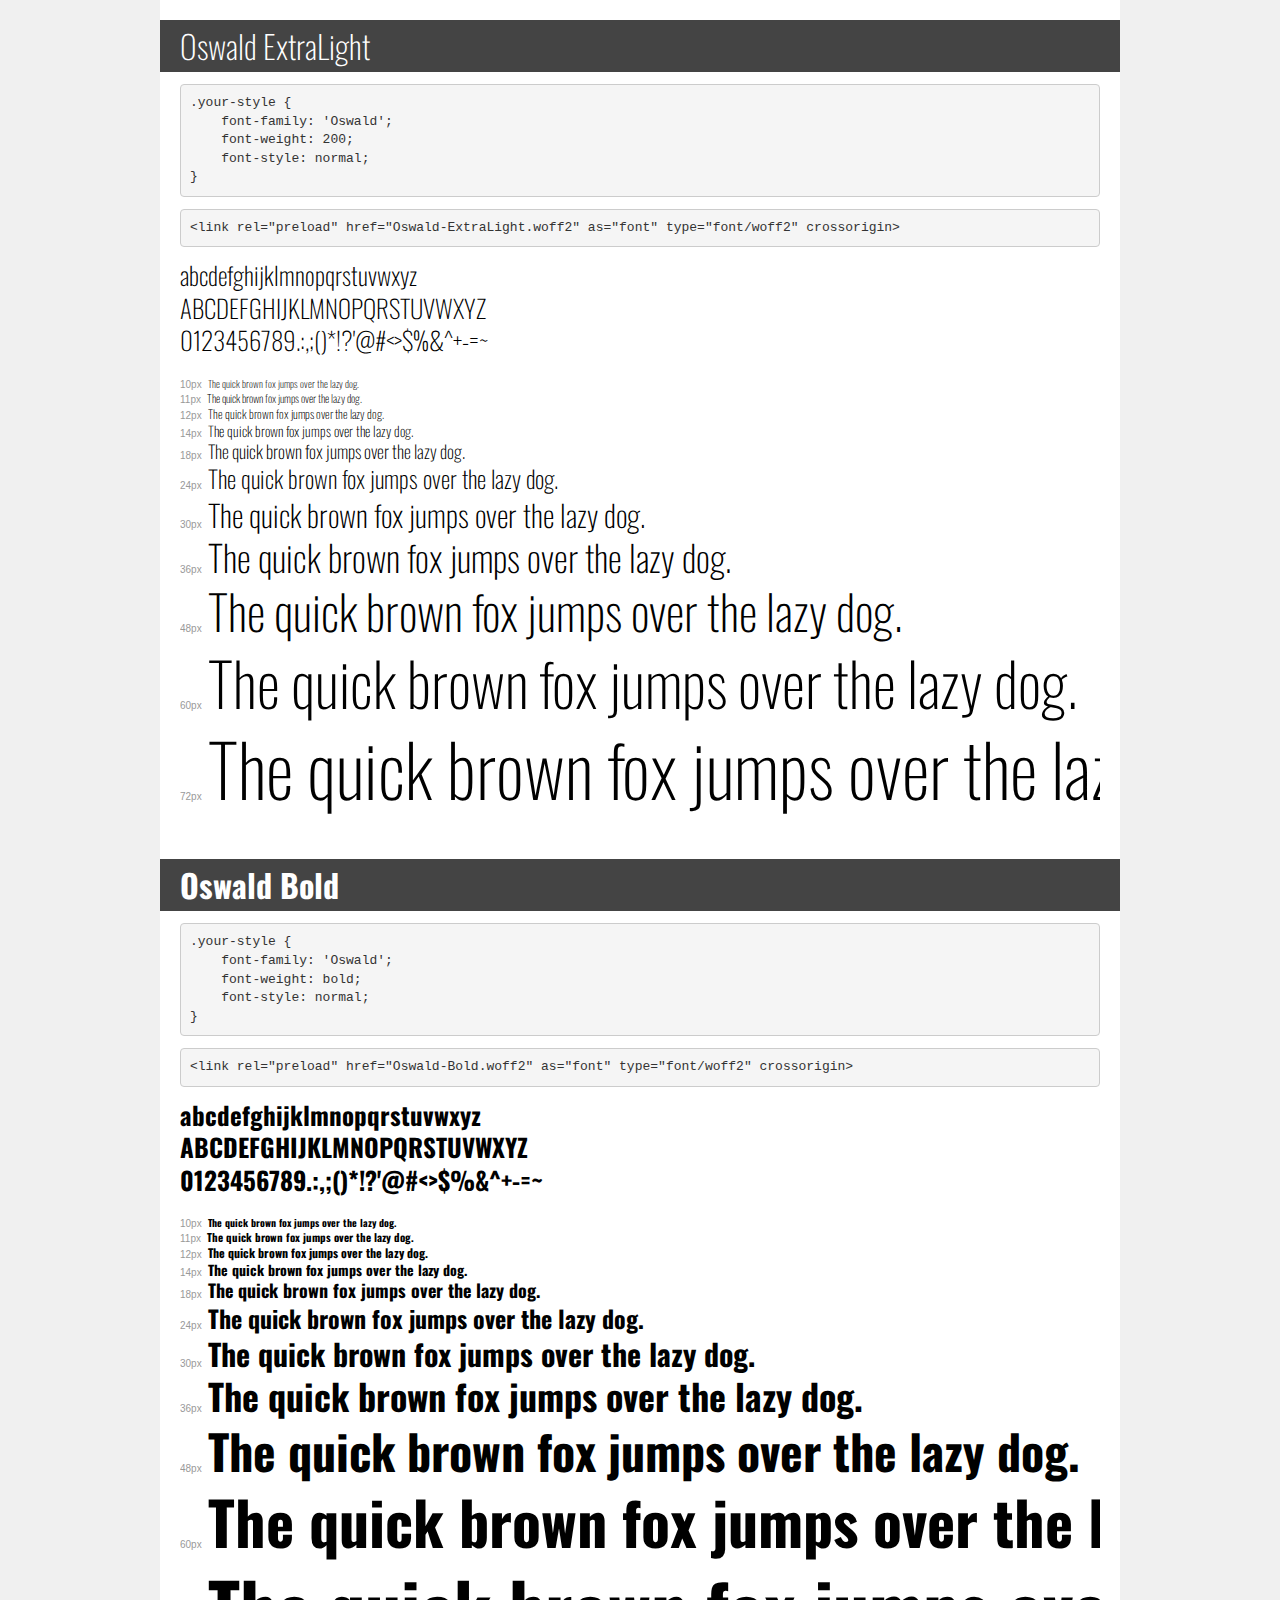
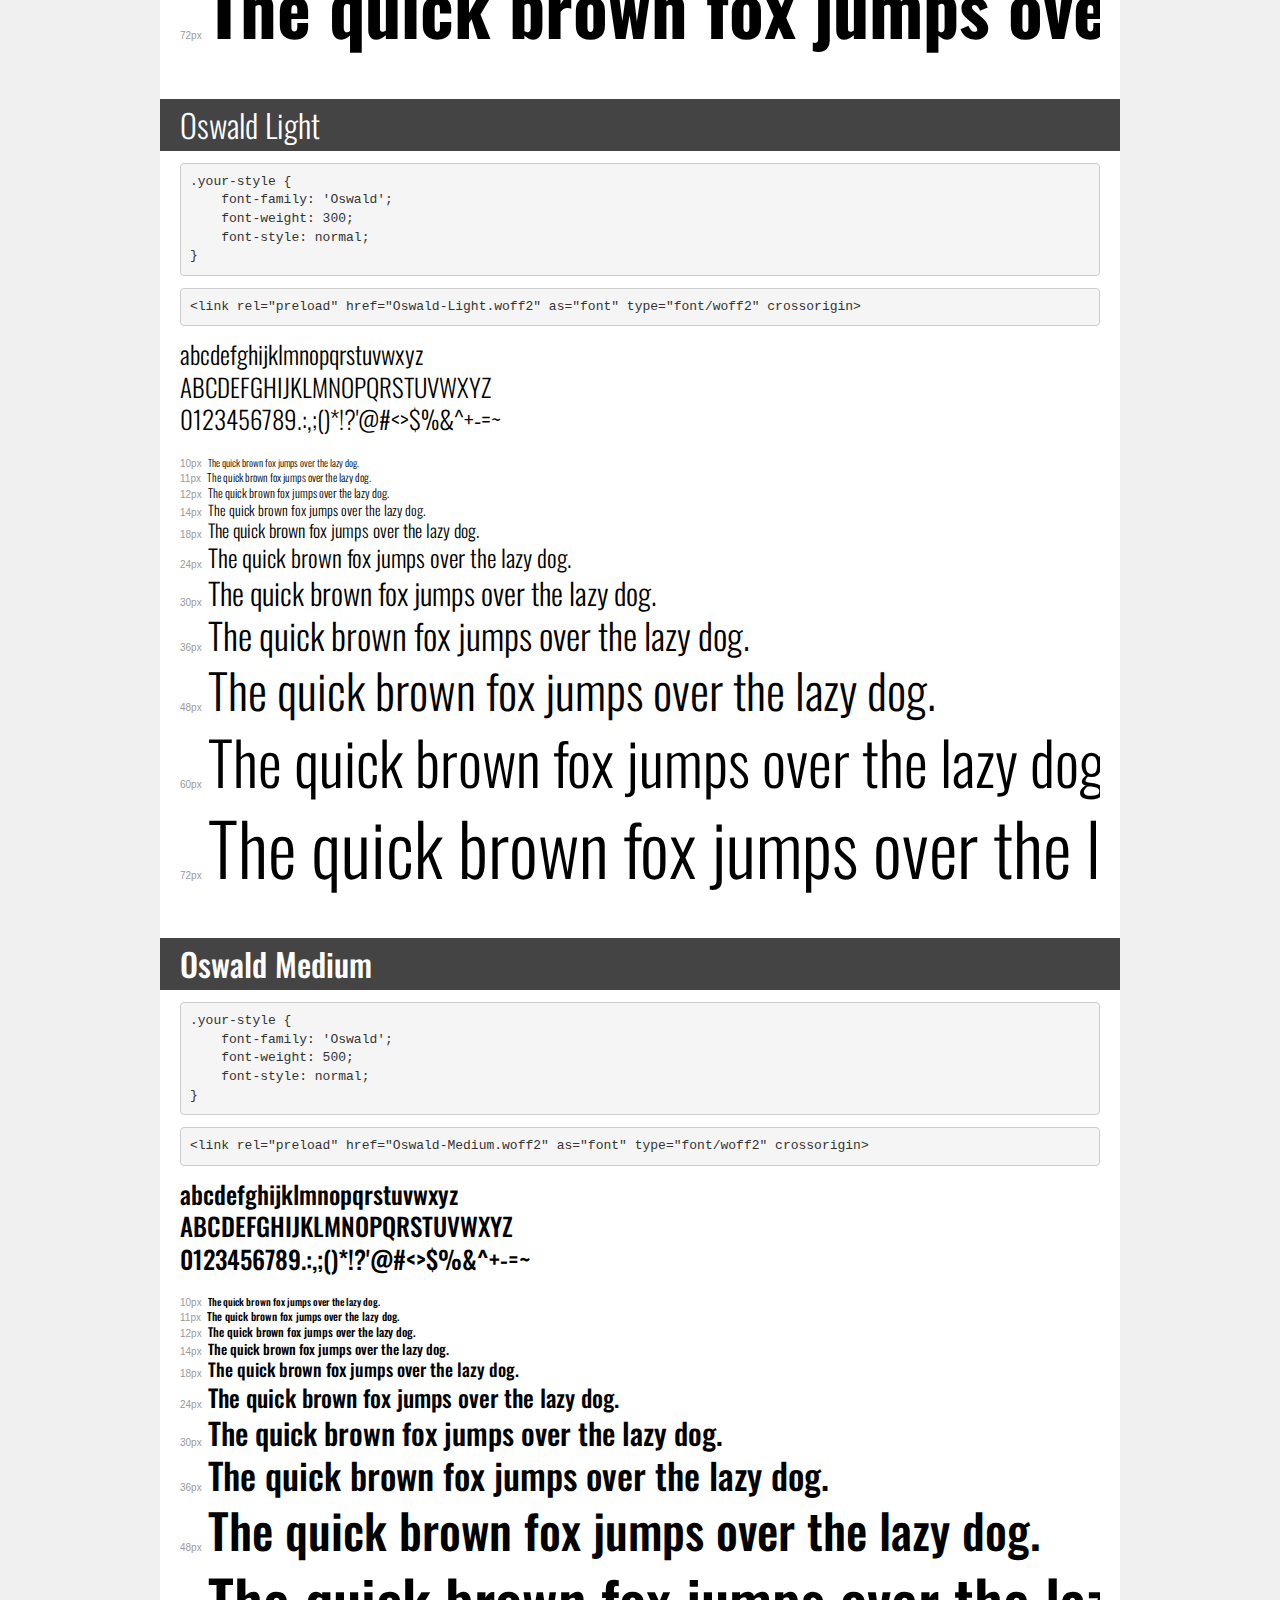
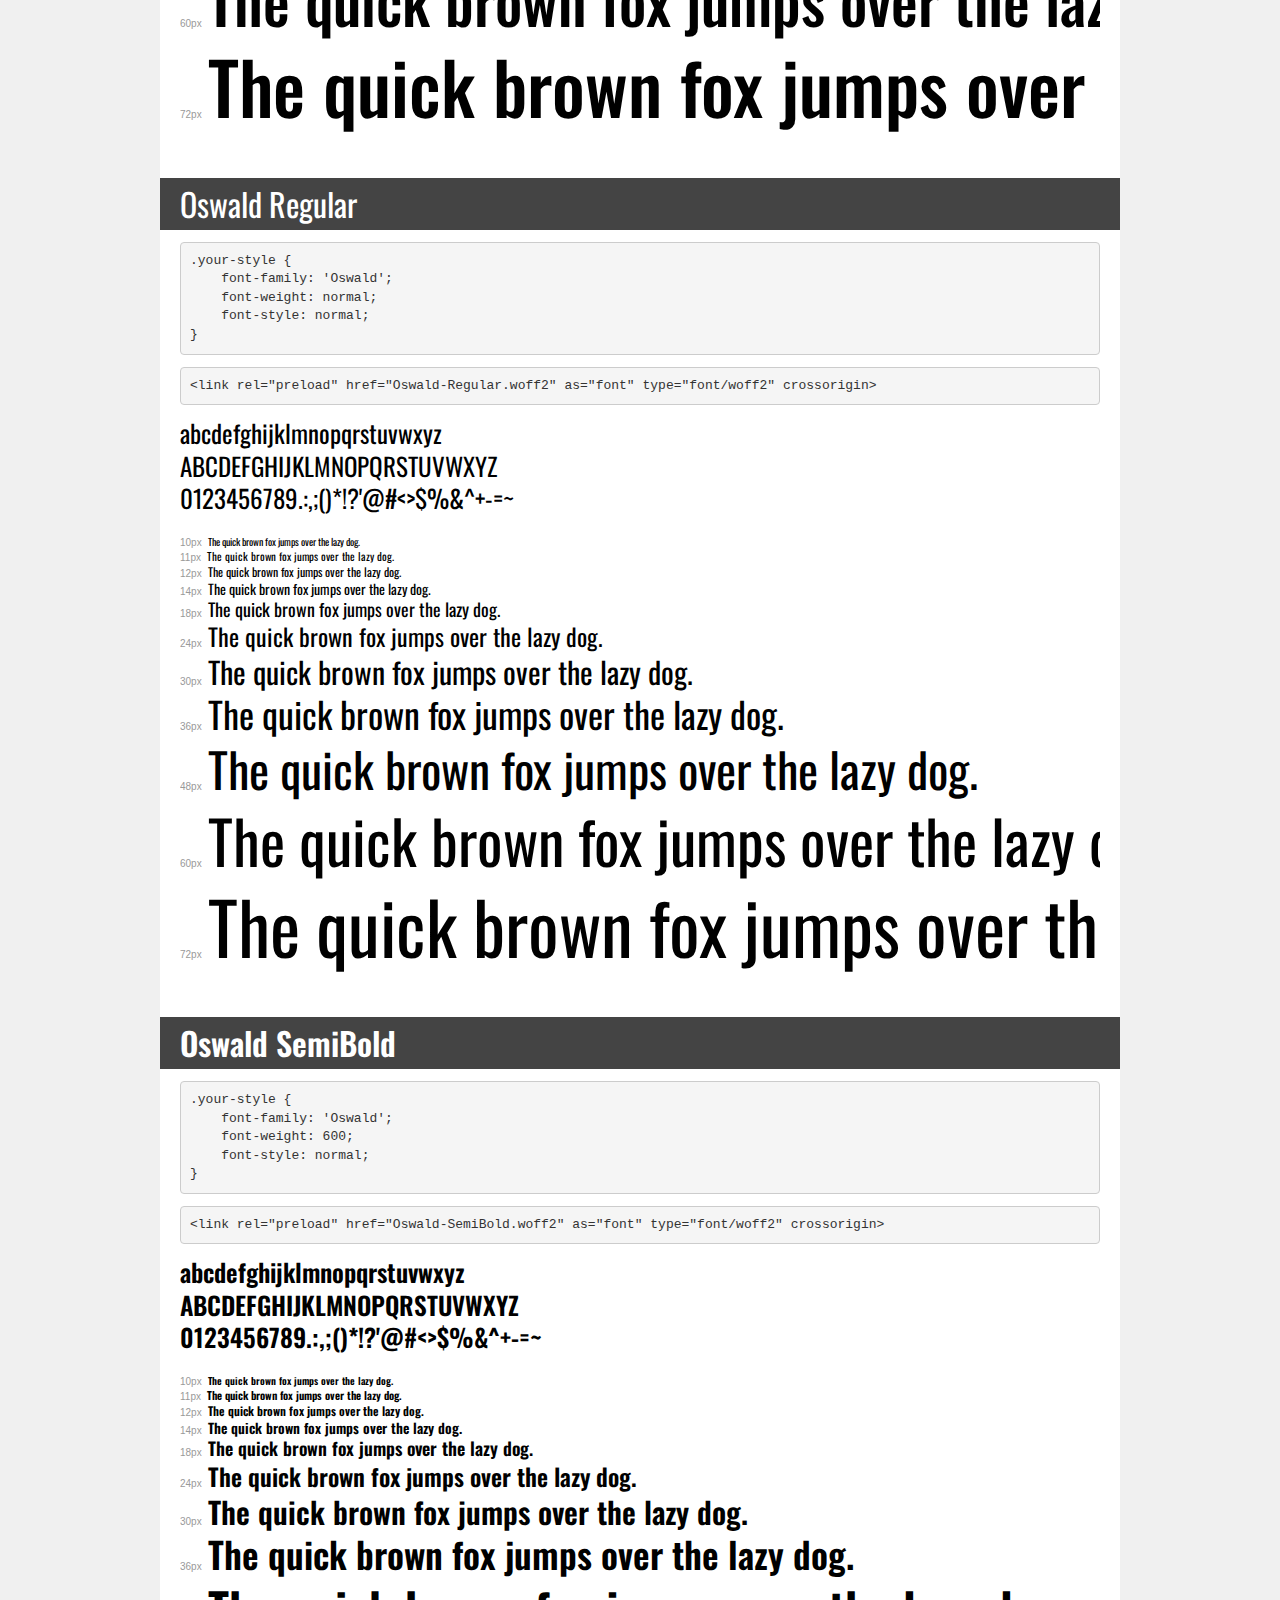
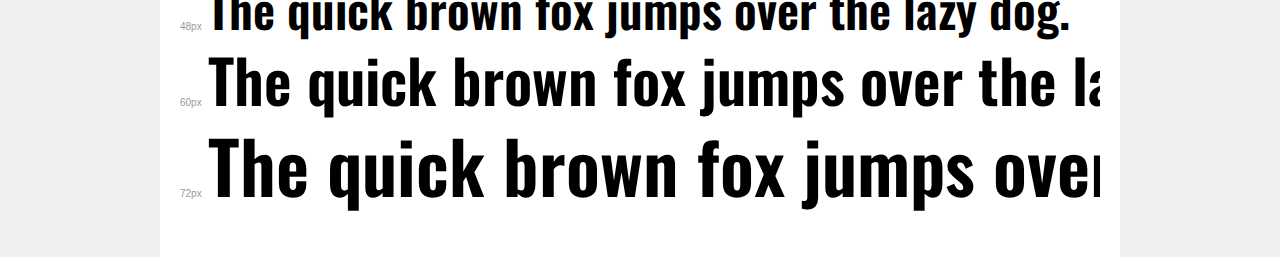
<file: Bootstrap-project-1/fonts/transfonter.org-20240729-124431/demo.html>
<!DOCTYPE html>
<html lang="en">
<head>
    <meta charset="utf-8">
    <meta http-equiv="X-UA-Compatible" content="IE=edge">
    <meta name="viewport" content="width=device-width, initial-scale=1">
    <meta name="robots" content="noindex, noarchive">
    <meta name="format-detection" content="telephone=no">
    <title>Transfonter demo</title>
    <link href="stylesheet.css" rel="stylesheet">
    <style>
        /*
        http://meyerweb.com/eric/tools/css/reset/
        v2.0 | 20110126
        License: none (public domain)
        */
        html, body, div, span, applet, object, iframe,
        h1, h2, h3, h4, h5, h6, p, blockquote, pre,
        a, abbr, acronym, address, big, cite, code,
        del, dfn, em, img, ins, kbd, q, s, samp,
        small, strike, strong, sub, sup, tt, var,
        b, u, i, center,
        dl, dt, dd, ol, ul, li,
        fieldset, form, label, legend,
        table, caption, tbody, tfoot, thead, tr, th, td,
        article, aside, canvas, details, embed,
        figure, figcaption, footer, header, hgroup,
        menu, nav, output, ruby, section, summary,
        time, mark, audio, video {
            margin: 0;
            padding: 0;
            border: 0;
            font-size: 100%;
            font: inherit;
            vertical-align: baseline;
        }
        /* HTML5 display-role reset for older browsers */
        article, aside, details, figcaption, figure,
        footer, header, hgroup, menu, nav, section {
            display: block;
        }
        body {
            line-height: 1;
        }
        ol, ul {
            list-style: none;
        }
        blockquote, q {
            quotes: none;
        }
        blockquote:before, blockquote:after,
        q:before, q:after {
            content: '';
            content: none;
        }
        table {
            border-collapse: collapse;
            border-spacing: 0;
        }
        /* demo styles */
        body {
            background: #f0f0f0;
            color: #000;
        }
        .page {
            background: #fff;
            width: 920px;
            margin: 0 auto;
            padding: 20px 20px 0 20px;
            overflow: hidden;
        }
        .font-container {
            overflow-x: auto;
            overflow-y: hidden;
            margin-bottom: 40px;
            line-height: 1.3;
            white-space: nowrap;
            padding-bottom: 5px;
        }
        h1 {
            position: relative;
            background: #444;
            font-size: 32px;
            color: #fff;
            padding: 10px 20px;
            margin: 0 -20px 12px -20px;
        }
        .letters {
            font-size: 25px;
            margin-bottom: 20px;
        }
        .s10:before {
            content: '10px';
        }
        .s11:before {
            content: '11px';
        }
        .s12:before {
            content: '12px';
        }
        .s14:before {
            content: '14px';
        }
        .s18:before {
            content: '18px';
        }
        .s24:before {
            content: '24px';
        }
        .s30:before {
            content: '30px';
        }
        .s36:before {
            content: '36px';
        }
        .s48:before {
            content: '48px';
        }
        .s60:before {
            content: '60px';
        }
        .s72:before {
            content: '72px';
        }
        .s10:before, .s11:before, .s12:before, .s14:before,
        .s18:before, .s24:before, .s30:before, .s36:before,
        .s48:before, .s60:before, .s72:before {
            font-family: Arial, sans-serif;
            font-size: 10px;
            font-weight: normal;
            font-style: normal;
            color: #999;
            padding-right: 6px;
        }
        pre {
            display: block;
            padding: 9px;
            margin: 0 0 12px;
            font-family: Monaco, Menlo, Consolas, "Courier New", monospace;
            font-size: 13px;
            line-height: 1.428571429;
            color: #333;
            font-weight: normal;
            font-style: normal;
            background-color: #f5f5f5;
            border: 1px solid #ccc;
            overflow-x: auto;
            border-radius: 4px;
        }
        /* responsive */
        @media (max-width: 959px) {
            .page {
                width: auto;
                margin: 0;
            }
        }
    </style>
</head>
<body>
<div class="page">
    <div class="demo">
        <h1 style="font-family: 'Oswald'; font-weight: 200; font-style: normal;">Oswald ExtraLight</h1>
        <pre title="Usage">.your-style {
    font-family: 'Oswald';
    font-weight: 200;
    font-style: normal;
}</pre>
        <pre title="Preload (optional)">
&lt;link rel=&quot;preload&quot; href=&quot;Oswald-ExtraLight.woff2&quot; as=&quot;font&quot; type=&quot;font/woff2&quot; crossorigin&gt;</pre>
        <div class="font-container" style="font-family: 'Oswald'; font-weight: 200; font-style: normal;">
            <p class="letters">
                abcdefghijklmnopqrstuvwxyz<br>
ABCDEFGHIJKLMNOPQRSTUVWXYZ<br>
                0123456789.:,;()*!?'@#&lt;&gt;$%&^+-=~
            </p>
            <p class="s10" style="font-size: 10px;">The quick brown fox jumps over the lazy dog.</p>
            <p class="s11" style="font-size: 11px;">The quick brown fox jumps over the lazy dog.</p>
            <p class="s12" style="font-size: 12px;">The quick brown fox jumps over the lazy dog.</p>
            <p class="s14" style="font-size: 14px;">The quick brown fox jumps over the lazy dog.</p>
            <p class="s18" style="font-size: 18px;">The quick brown fox jumps over the lazy dog.</p>
            <p class="s24" style="font-size: 24px;">The quick brown fox jumps over the lazy dog.</p>
            <p class="s30" style="font-size: 30px;">The quick brown fox jumps over the lazy dog.</p>
            <p class="s36" style="font-size: 36px;">The quick brown fox jumps over the lazy dog.</p>
            <p class="s48" style="font-size: 48px;">The quick brown fox jumps over the lazy dog.</p>
            <p class="s60" style="font-size: 60px;">The quick brown fox jumps over the lazy dog.</p>
            <p class="s72" style="font-size: 72px;">The quick brown fox jumps over the lazy dog.</p>
        </div>
    </div>

    <div class="demo">
        <h1 style="font-family: 'Oswald'; font-weight: bold; font-style: normal;">Oswald Bold</h1>
        <pre title="Usage">.your-style {
    font-family: 'Oswald';
    font-weight: bold;
    font-style: normal;
}</pre>
        <pre title="Preload (optional)">
&lt;link rel=&quot;preload&quot; href=&quot;Oswald-Bold.woff2&quot; as=&quot;font&quot; type=&quot;font/woff2&quot; crossorigin&gt;</pre>
        <div class="font-container" style="font-family: 'Oswald'; font-weight: bold; font-style: normal;">
            <p class="letters">
                abcdefghijklmnopqrstuvwxyz<br>
ABCDEFGHIJKLMNOPQRSTUVWXYZ<br>
                0123456789.:,;()*!?'@#&lt;&gt;$%&^+-=~
            </p>
            <p class="s10" style="font-size: 10px;">The quick brown fox jumps over the lazy dog.</p>
            <p class="s11" style="font-size: 11px;">The quick brown fox jumps over the lazy dog.</p>
            <p class="s12" style="font-size: 12px;">The quick brown fox jumps over the lazy dog.</p>
            <p class="s14" style="font-size: 14px;">The quick brown fox jumps over the lazy dog.</p>
            <p class="s18" style="font-size: 18px;">The quick brown fox jumps over the lazy dog.</p>
            <p class="s24" style="font-size: 24px;">The quick brown fox jumps over the lazy dog.</p>
            <p class="s30" style="font-size: 30px;">The quick brown fox jumps over the lazy dog.</p>
            <p class="s36" style="font-size: 36px;">The quick brown fox jumps over the lazy dog.</p>
            <p class="s48" style="font-size: 48px;">The quick brown fox jumps over the lazy dog.</p>
            <p class="s60" style="font-size: 60px;">The quick brown fox jumps over the lazy dog.</p>
            <p class="s72" style="font-size: 72px;">The quick brown fox jumps over the lazy dog.</p>
        </div>
    </div>

    <div class="demo">
        <h1 style="font-family: 'Oswald'; font-weight: 300; font-style: normal;">Oswald Light</h1>
        <pre title="Usage">.your-style {
    font-family: 'Oswald';
    font-weight: 300;
    font-style: normal;
}</pre>
        <pre title="Preload (optional)">
&lt;link rel=&quot;preload&quot; href=&quot;Oswald-Light.woff2&quot; as=&quot;font&quot; type=&quot;font/woff2&quot; crossorigin&gt;</pre>
        <div class="font-container" style="font-family: 'Oswald'; font-weight: 300; font-style: normal;">
            <p class="letters">
                abcdefghijklmnopqrstuvwxyz<br>
ABCDEFGHIJKLMNOPQRSTUVWXYZ<br>
                0123456789.:,;()*!?'@#&lt;&gt;$%&^+-=~
            </p>
            <p class="s10" style="font-size: 10px;">The quick brown fox jumps over the lazy dog.</p>
            <p class="s11" style="font-size: 11px;">The quick brown fox jumps over the lazy dog.</p>
            <p class="s12" style="font-size: 12px;">The quick brown fox jumps over the lazy dog.</p>
            <p class="s14" style="font-size: 14px;">The quick brown fox jumps over the lazy dog.</p>
            <p class="s18" style="font-size: 18px;">The quick brown fox jumps over the lazy dog.</p>
            <p class="s24" style="font-size: 24px;">The quick brown fox jumps over the lazy dog.</p>
            <p class="s30" style="font-size: 30px;">The quick brown fox jumps over the lazy dog.</p>
            <p class="s36" style="font-size: 36px;">The quick brown fox jumps over the lazy dog.</p>
            <p class="s48" style="font-size: 48px;">The quick brown fox jumps over the lazy dog.</p>
            <p class="s60" style="font-size: 60px;">The quick brown fox jumps over the lazy dog.</p>
            <p class="s72" style="font-size: 72px;">The quick brown fox jumps over the lazy dog.</p>
        </div>
    </div>

    <div class="demo">
        <h1 style="font-family: 'Oswald'; font-weight: 500; font-style: normal;">Oswald Medium</h1>
        <pre title="Usage">.your-style {
    font-family: 'Oswald';
    font-weight: 500;
    font-style: normal;
}</pre>
        <pre title="Preload (optional)">
&lt;link rel=&quot;preload&quot; href=&quot;Oswald-Medium.woff2&quot; as=&quot;font&quot; type=&quot;font/woff2&quot; crossorigin&gt;</pre>
        <div class="font-container" style="font-family: 'Oswald'; font-weight: 500; font-style: normal;">
            <p class="letters">
                abcdefghijklmnopqrstuvwxyz<br>
ABCDEFGHIJKLMNOPQRSTUVWXYZ<br>
                0123456789.:,;()*!?'@#&lt;&gt;$%&^+-=~
            </p>
            <p class="s10" style="font-size: 10px;">The quick brown fox jumps over the lazy dog.</p>
            <p class="s11" style="font-size: 11px;">The quick brown fox jumps over the lazy dog.</p>
            <p class="s12" style="font-size: 12px;">The quick brown fox jumps over the lazy dog.</p>
            <p class="s14" style="font-size: 14px;">The quick brown fox jumps over the lazy dog.</p>
            <p class="s18" style="font-size: 18px;">The quick brown fox jumps over the lazy dog.</p>
            <p class="s24" style="font-size: 24px;">The quick brown fox jumps over the lazy dog.</p>
            <p class="s30" style="font-size: 30px;">The quick brown fox jumps over the lazy dog.</p>
            <p class="s36" style="font-size: 36px;">The quick brown fox jumps over the lazy dog.</p>
            <p class="s48" style="font-size: 48px;">The quick brown fox jumps over the lazy dog.</p>
            <p class="s60" style="font-size: 60px;">The quick brown fox jumps over the lazy dog.</p>
            <p class="s72" style="font-size: 72px;">The quick brown fox jumps over the lazy dog.</p>
        </div>
    </div>

    <div class="demo">
        <h1 style="font-family: 'Oswald'; font-weight: normal; font-style: normal;">Oswald Regular</h1>
        <pre title="Usage">.your-style {
    font-family: 'Oswald';
    font-weight: normal;
    font-style: normal;
}</pre>
        <pre title="Preload (optional)">
&lt;link rel=&quot;preload&quot; href=&quot;Oswald-Regular.woff2&quot; as=&quot;font&quot; type=&quot;font/woff2&quot; crossorigin&gt;</pre>
        <div class="font-container" style="font-family: 'Oswald'; font-weight: normal; font-style: normal;">
            <p class="letters">
                abcdefghijklmnopqrstuvwxyz<br>
ABCDEFGHIJKLMNOPQRSTUVWXYZ<br>
                0123456789.:,;()*!?'@#&lt;&gt;$%&^+-=~
            </p>
            <p class="s10" style="font-size: 10px;">The quick brown fox jumps over the lazy dog.</p>
            <p class="s11" style="font-size: 11px;">The quick brown fox jumps over the lazy dog.</p>
            <p class="s12" style="font-size: 12px;">The quick brown fox jumps over the lazy dog.</p>
            <p class="s14" style="font-size: 14px;">The quick brown fox jumps over the lazy dog.</p>
            <p class="s18" style="font-size: 18px;">The quick brown fox jumps over the lazy dog.</p>
            <p class="s24" style="font-size: 24px;">The quick brown fox jumps over the lazy dog.</p>
            <p class="s30" style="font-size: 30px;">The quick brown fox jumps over the lazy dog.</p>
            <p class="s36" style="font-size: 36px;">The quick brown fox jumps over the lazy dog.</p>
            <p class="s48" style="font-size: 48px;">The quick brown fox jumps over the lazy dog.</p>
            <p class="s60" style="font-size: 60px;">The quick brown fox jumps over the lazy dog.</p>
            <p class="s72" style="font-size: 72px;">The quick brown fox jumps over the lazy dog.</p>
        </div>
    </div>

    <div class="demo">
        <h1 style="font-family: 'Oswald'; font-weight: 600; font-style: normal;">Oswald SemiBold</h1>
        <pre title="Usage">.your-style {
    font-family: 'Oswald';
    font-weight: 600;
    font-style: normal;
}</pre>
        <pre title="Preload (optional)">
&lt;link rel=&quot;preload&quot; href=&quot;Oswald-SemiBold.woff2&quot; as=&quot;font&quot; type=&quot;font/woff2&quot; crossorigin&gt;</pre>
        <div class="font-container" style="font-family: 'Oswald'; font-weight: 600; font-style: normal;">
            <p class="letters">
                abcdefghijklmnopqrstuvwxyz<br>
ABCDEFGHIJKLMNOPQRSTUVWXYZ<br>
                0123456789.:,;()*!?'@#&lt;&gt;$%&^+-=~
            </p>
            <p class="s10" style="font-size: 10px;">The quick brown fox jumps over the lazy dog.</p>
            <p class="s11" style="font-size: 11px;">The quick brown fox jumps over the lazy dog.</p>
            <p class="s12" style="font-size: 12px;">The quick brown fox jumps over the lazy dog.</p>
            <p class="s14" style="font-size: 14px;">The quick brown fox jumps over the lazy dog.</p>
            <p class="s18" style="font-size: 18px;">The quick brown fox jumps over the lazy dog.</p>
            <p class="s24" style="font-size: 24px;">The quick brown fox jumps over the lazy dog.</p>
            <p class="s30" style="font-size: 30px;">The quick brown fox jumps over the lazy dog.</p>
            <p class="s36" style="font-size: 36px;">The quick brown fox jumps over the lazy dog.</p>
            <p class="s48" style="font-size: 48px;">The quick brown fox jumps over the lazy dog.</p>
            <p class="s60" style="font-size: 60px;">The quick brown fox jumps over the lazy dog.</p>
            <p class="s72" style="font-size: 72px;">The quick brown fox jumps over the lazy dog.</p>
        </div>
    </div>

</div>
</body>
</html>
</file>
<file: Bootstrap-project-1/fonts/transfonter.org-20240729-124431/stylesheet.css>
@font-face {
    font-family: 'Oswald';
    src: url('Oswald-ExtraLight.woff2') format('woff2'),
        url('Oswald-ExtraLight.woff') format('woff');
    font-weight: 200;
    font-style: normal;
    font-display: swap;
}

@font-face {
    font-family: 'Oswald';
    src: url('Oswald-Bold.woff2') format('woff2'),
        url('Oswald-Bold.woff') format('woff');
    font-weight: bold;
    font-style: normal;
    font-display: swap;
}

@font-face {
    font-family: 'Oswald';
    src: url('Oswald-Light.woff2') format('woff2'),
        url('Oswald-Light.woff') format('woff');
    font-weight: 300;
    font-style: normal;
    font-display: swap;
}

@font-face {
    font-family: 'Oswald';
    src: url('Oswald-Medium.woff2') format('woff2'),
        url('Oswald-Medium.woff') format('woff');
    font-weight: 500;
    font-style: normal;
    font-display: swap;
}

@font-face {
    font-family: 'Oswald';
    src: url('Oswald-Regular.woff2') format('woff2'),
        url('Oswald-Regular.woff') format('woff');
    font-weight: normal;
    font-style: normal;
    font-display: swap;
}

@font-face {
    font-family: 'Oswald';
    src: url('Oswald-SemiBold.woff2') format('woff2'),
        url('Oswald-SemiBold.woff') format('woff');
    font-weight: 600;
    font-style: normal;
    font-display: swap;
}
</file>
